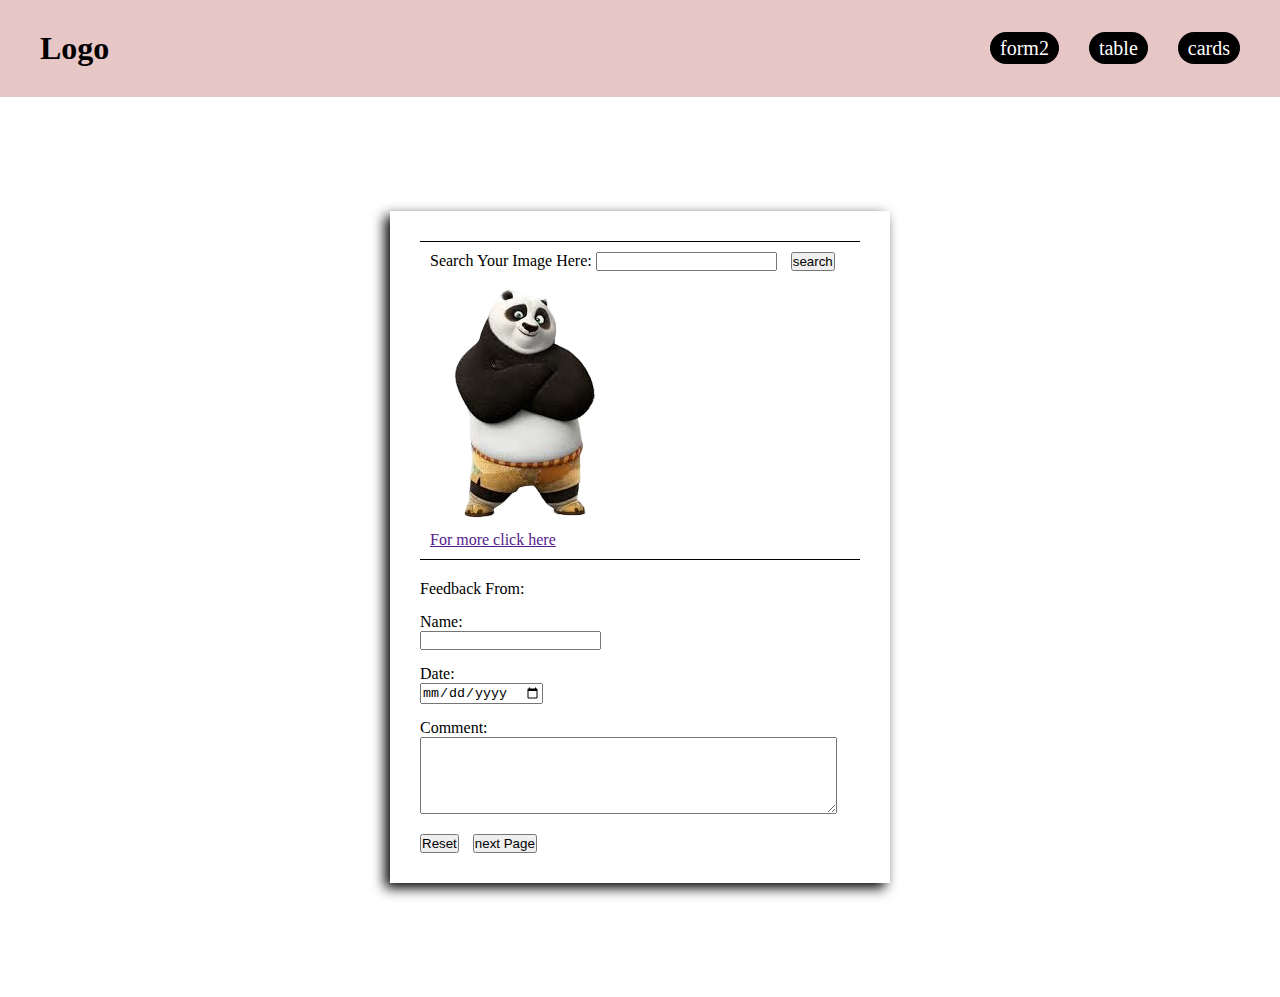
<file: index.html>
<!DOCTYPE html>
<html lang="en">

    <head>
        <meta charset="UTF-8">
        <meta name="viewport" content="width=device-width, initial-scale=1.0">
        <title>FORM</title>

        <style>
            * {
                margin: 0;
                padding: 0;
                box-sizing: border-box;
            }

            .container {
                max-width: 1200px;
                margin: 0 auto;
            }

            header {
                background-color: rgb(231, 198, 198);
                padding: 30px;
            }

            .head {
                display: flex;
                justify-content: space-between;
                align-items: center;
            }

            nav ul {
                display: flex;
                gap: 30px;

            }

            nav ul li {
                list-style: none;

            }

            nav ul li a {
                text-decoration: none;
                color: white;
                font-size: 20px;
                cursor: pointer;
                background-color: black;
                padding: 5px 10px;
                border-radius: 20px;
            }

            main {
                display: flex;
                justify-content: center;
                align-items: center;
                min-height: 100vh;
            }

            form {
                width: 500px;
                /* border: 1px solid black; */
                box-shadow: -5px 5px 12px black;
                padding: 30px;
            }

            .form-div-1 {
                border-top: 1px solid black;
                border-bottom: 1px solid black;
                padding: 10px;
            }

            img {
                display: block;
            }

            .form-div-2 legend {
                margin-top: 20px
            }

            .form-div-2 label {
                display: block;
                margin-top: 15px;
            }

            textarea {
                display: block;
            }

            input[type="reset"] {
                margin-top: 20px;
            }

            button {
                margin-left: 10px;

            }
        </style>
    </head>

    <body>
        <header>
            <div class="container">
                <div class="head">
                    <div class="flex">
                        <h1>Logo</h1>
                    </div>

                    <div class="flex">
                        <nav>
                            <ul>
                                <li><a href="form2.html">form2</a></li>
                                <li><a href="table.html">table</a></li>
                                <li><a href="cards.html">cards</a></li>
                            </ul>
                        </nav>
                    </div>
                </div>
            </div>
        </header>

        <main>
            <section>
                <form>
                    <div class="form-div-1">
                        <label for="search">Search Your Image Here: </label>
                        <input type="search" id="search">
                        <button>search</button>

                        <img src="assets/images/panda.png" alt="">

                        <a href="">For more click here</a>
                    </div>

                    <div class="form-div-2">
                        <legend>Feedback From:</legend>

                        <label for="name">Name:</label>
                        <input type="text" id="name">

                        <label for="date">Date:</label>
                        <input type="date" id="date">

                        <label for="comment">Comment:</label>
                        <textarea cols="50" rows="5" name="" id="comment"></textarea>

                        <input type="reset">
                        <a href="form2.html">
                            <button type="button">next Page</button>
                        </a>
                    </div>

                </form>
            </section>
        </main>

        <footer>

        </footer>
    </body>

</html>
</file>
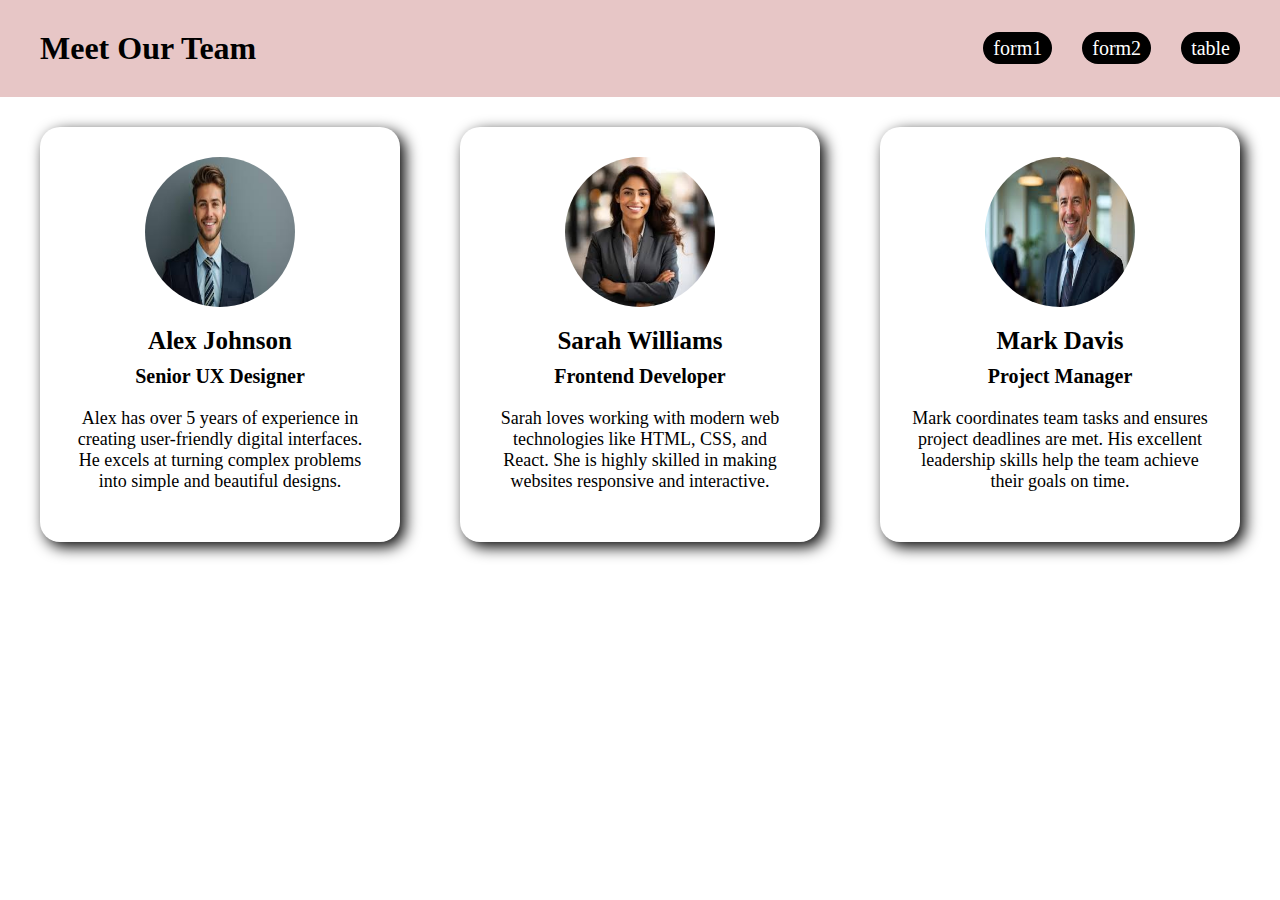
<file: cards.html>
<!DOCTYPE html>
<html lang="en">

    <head>
        <meta charset="UTF-8">
        <meta name="viewport" content="width=device-width, initial-scale=1.0">
        <title>cards</title>
        <link rel="stylesheet" href="cards.css">
    </head>

    <body>
        <header>
            <div class="container">
                <div class="head">
                    <div class="flex">
                        <h1>Meet Our Team</h1>
                    </div>

                    <div class="flex">
                        <nav>
                            <ul>
                                <li><a href="index.html">form1</a></li>
                                <li><a href="form2.html">form2</a></li>
                                <li><a href="table.html">table</a></li>
                            </ul>
                        </nav>
                    </div>
                </div>
            </div>
            </div>
        </header>
        <main>
            <section>
                <div class="container">
                    <div class="card-box">
                        <div class="card">
                            <img src="assets/images/Alex Johnson.jpg" alt="">
                            <h2>Alex Johnson</h2>
                            <h3>Senior UX Designer</h3>
                            <p>Alex has over 5 years of experience in creating user-friendly digital interfaces. He
                                excels at turning complex problems
                                into simple and beautiful designs.</p>
                        </div>
                        <div class="card">
                            <img src="assets/images/Sarah Williams.jpg" alt="">
                            <h2>Sarah Williams</h2>
                            <h3>Frontend Developer</h3>
                            <p>Sarah loves working with modern web technologies like HTML, CSS, and React. She is highly
                                skilled in making websites
                                responsive and interactive.</p>
                        </div>
                        <div class="card">
                            <img src="assets/images/Mark Davis.jpg" alt="">
                            <h2>Mark Davis</h2>
                            <h3>Project Manager</h3>
                            <p>Mark coordinates team tasks and ensures project deadlines are met. His excellent
                                leadership skills help the team achieve
                                their goals on time.</p>
                        </div>
                    </div>
                </div>
            </section>
        </main>
        <footer></footer>
    </body>

</html>
</file>
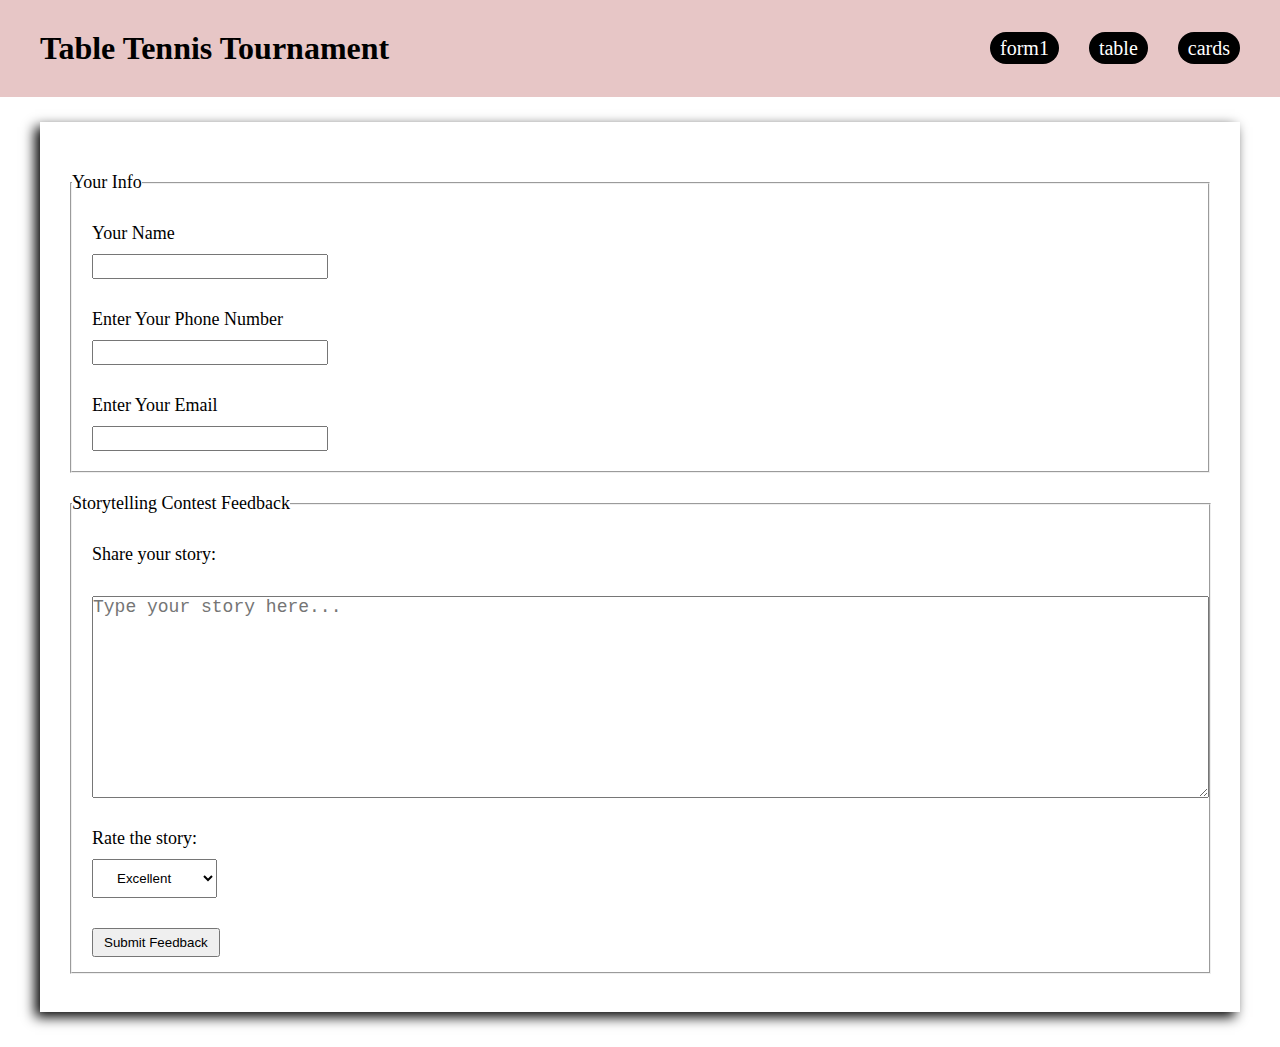
<file: form2.html>
<!DOCTYPE html>
<html lang="en">

    <head>
        <meta charset="UTF-8">
        <meta name="viewport" content="width=device-width, initial-scale=1.0">
        <title>More Info</title>
        <link rel="stylesheet" href="form2.css">
    </head>

    <body>
        <header>
            <div class="container">
                <div class="head">
                    <div class="flex">
                        <h1>Table Tennis Tournament</h1>
                    </div>

                    <div class="flex">
                        <nav>
                            <ul>
                                <li><a href="index.html">form1</a></li>
                                <li><a href="table.html">table</a></li>
                                <li><a href="cards.html">cards</a></li>
                            </ul>
                        </nav>
                    </div>
                </div>
            </div>
        </header>

        <main>
            <section>
                <form>

                    <div class="div-1">
                        <fieldset>
                            <legend>Your Info</legend>

                            <label for="name">Your Name</label>
                            <input type="text" id="name">

                            <label for="number">Enter Your Phone Number</label>
                            <input type="number" id="number">

                            <label for="email">Enter Your Email</label>
                            <input type="email" id="email">
                        </fieldset>

                    </div>

                    <div class="div-2">
                        <fieldset>
                            <legend>Storytelling Contest Feedback</legend>
                            <label for="story">Share your story:</label><br />
                            <textarea id="story" rows="10" cols="100" placeholder="Type your story here..."></textarea>

                            <label for="rating">Rate the story:</label>
                            <select name="" id="rating">
                                <option value="excellent">Excellent</option>
                                <option value="very-good">Very Good</option>
                                <option value="good">Good</option>
                                <option value="average">Average</option>
                            </select>


                            <button class="submit" type="submit">Submit Feedback</button>
                        </fieldset>
                    </div>
                </form>
            </section>
        </main>

        <footer>

        </footer>
    </body>

</html>
</file>
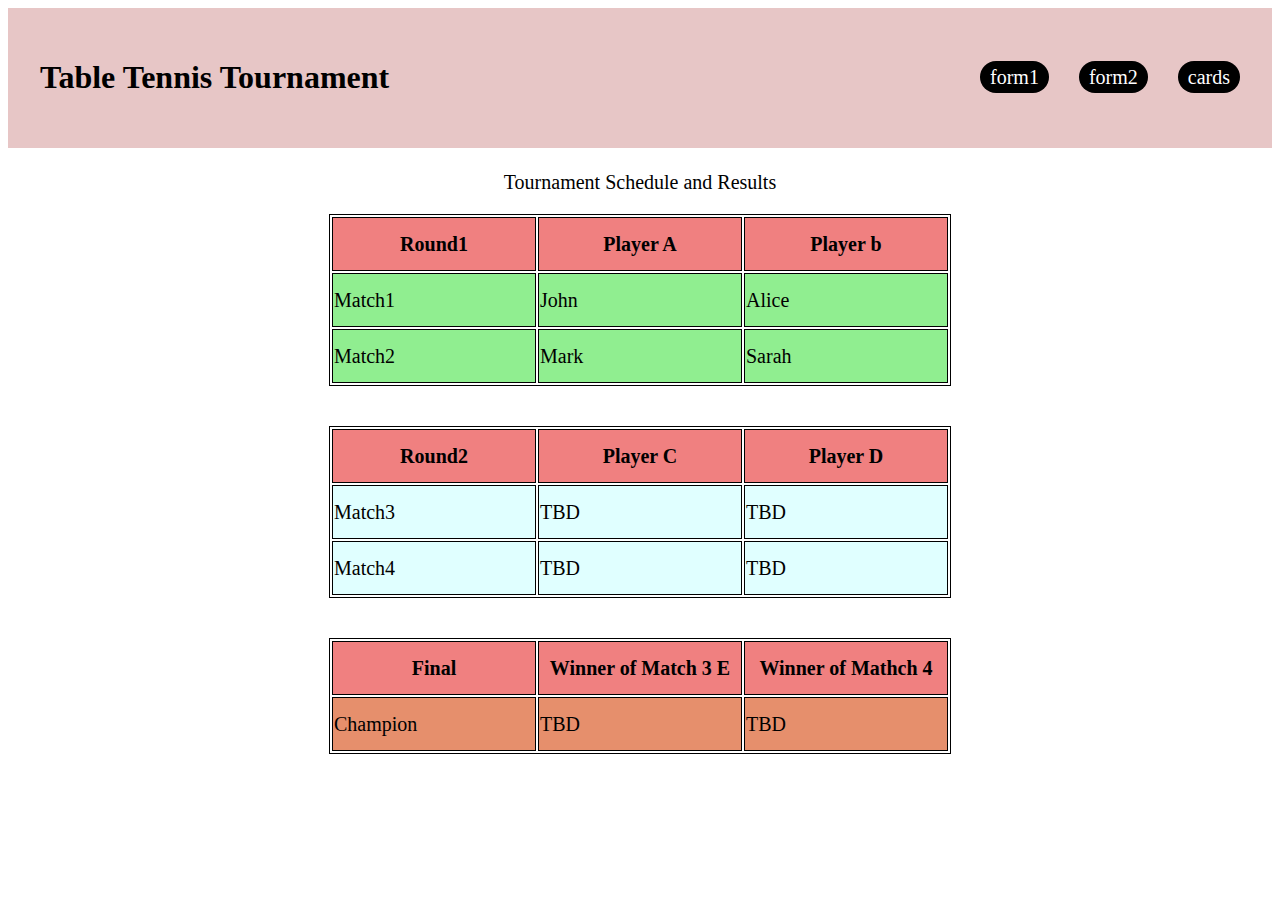
<file: table.html>
<!DOCTYPE html>
<html lang="en">

    <head>
        <meta charset="UTF-8">
        <meta name="viewport" content="width=device-width, initial-scale=1.0">
        <title>table</title>
        <link rel="stylesheet" href="">

        <style>
            main {
                display: flex;
                justify-content: center;
                align-items: center;
                height: 70vh;
            }

            .container{
                max-width: 1200px;
                margin: 0 auto;
            }

            header {
                background-color: rgb(231, 198, 198);
                padding: 30px;
                margin-bottom: 20px;
            }

            .head {
                display: flex;
                justify-content: space-between;
                align-items: center;
            }

            nav ul {
                display: flex;
                gap: 30px;

            }

            nav ul li {
                list-style: none;

            }

            nav ul li a {
                text-decoration: none;
                color: white;
                font-size: 20px;
                cursor: pointer;
                background-color: black;
                padding: 5px 10px;
                border-radius: 20px;
            }

            table {
                border: 1px solid black;
                margin-bottom: 40px;
            }

            caption {
                margin-bottom: 20px;
                font-size: 20px;
            }

            td,
            th {
                border: 1px solid black;
                width: 200px;
                height: 50px;
                font-size: 20px;
                background-color: red;
            }

            .green th {
                background-color: lightcoral;
            }

            .ligh-green td {
                background-color: lightgreen;
            }

            .lightcyan td {
                background-color: lightcyan;
            }

            .lightsalmon td {
                background-color: rgb(230, 143, 108);
            }
        </style>
    </head>

    <body>
        <header>
            <div class="container">
            <div class="head">
                <div class="flex">
                    <h1>Table Tennis Tournament</h1>
                </div>

                <div class="flex">
                    <nav>
                        <ul>
                            <li><a href="index.html">form1</a></li>
                            <li><a href="form2.html">form2</a></li>
                            <li><a href="cards.html">cards</a></li>
                        </ul>
                    </nav>
                </div>
            </div>
            </div>
        </header>

        <main>

            <section>
                <div>
                    <table>
                        <caption>Tournament Schedule and Results</caption>
                        <thead>
                            <tr class="green">
                                <th>Round1</th>
                                <th>Player A</th>
                                <th>Player b</th>
                            </tr>
                        </thead>

                        <tbody>
                            <tr class="ligh-green">
                                <td>Match1</td>
                                <td>John</td>
                                <td>Alice</td>
                            </tr>

                            <tr class="ligh-green">
                                <td>Match2</td>
                                <td>Mark</td>
                                <td>Sarah</td>
                            </tr>
                        </tbody>

                        <tfoot>

                        </tfoot>

                    </table>
                </div>

                <div>
                    <table>
                        <thead>
                            <tr class="green">
                                <th>Round2</th>
                                <th>Player C</th>
                                <th>Player D</th>
                            </tr>
                        </thead>

                        <tbody>
                            <tr class="lightcyan">
                                <td>Match3</td>
                                <td>TBD</td>
                                <td>TBD</td>
                            </tr>

                            <tr class="lightcyan">
                                <td>Match4</td>
                                <td>TBD</td>
                                <td>TBD</td>
                            </tr>
                        </tbody>

                        <tfoot>

                        </tfoot>

                    </table>
                </div>


                <div>
                    <table>
                        <thead>
                            <tr class="green">
                                <th>Final</th>
                                <th>Winner of Match 3 E</th>
                                <th>Winner of Mathch 4</th>
                            </tr>
                        </thead>

                        <tbody>
                            <tr class="lightsalmon">
                                <td>Champion</td>
                                <td>TBD</td>
                                <td>TBD</td>
                            </tr>


                        </tbody>

                        <tfoot>

                        </tfoot>

                    </table>
                </div>


            </section>

        </main>

        <footer></footer>
    </body>

</html>
</file>
<file: cards.css>
* {
    margin: 0;
    padding: 0;
    box-sizing: border-box;
}

.container {
    max-width: 1200px;
    margin: 0 auto;
}

header {
    background-color: rgb(231, 198, 198);
    padding: 30px;
}

.head {
    display: flex;
    justify-content: space-between;
    align-items: center;
}

nav ul {
    display: flex;
    gap: 30px;

}

nav ul li {
    list-style: none;

}

nav ul li a {
    text-decoration: none;
    color: white;
    font-size: 20px;
    cursor: pointer;
    background-color: black;
    padding: 5px 10px;
    border-radius: 20px;
}


.card-box {
    display: flex;
    justify-content: space-between;
}

.card {
    width: 360px;
    margin-top: 30px;
    box-shadow: 5px 5px 15px black;
    border-radius: 20px;
    padding: 30px;
}

.card:hover {
    background-color: black;
    color: white;
    box-sizing: 5px 5px 15px rgb(219, 45, 45);
}

.card img {
    width: 150px;
    height: 150px;
    border-radius: 50%;
    display: block;
    margin: 0 auto;
}

.card h2 {
    font-size: 25px;
    text-align: center;
    margin-bottom: 10px;
    margin-top: 20px;
}


.card h3 {
    font-size: 20px;
    text-align: center;
    margin-bottom: 10px;
}

.card p {
    font-size: 18px;
    text-align: center;
    margin: 20px 0;
}
</file>
<file: form2.css>
* {
    margin: 0;
    padding: 0;
    box-sizing: border-box;
}


.container {
    max-width: 1200px;
    margin: 0 auto;
}

header {
    background-color: rgb(231, 198, 198);
    padding: 30px;
}

.head {
    display: flex;
    justify-content: space-between;
    align-items: center;
}

nav ul {
    display: flex;
    gap: 30px;

}

nav ul li {
    list-style: none;

}

nav ul li a {
    text-decoration: none;
    color: white;
    font-size: 20px;
    cursor: pointer;
    background-color: black;
    padding: 5px 10px;
    border-radius: 20px;
}

main {
    display: flex;
    justify-content: center;
    align-items: center;
    height: 100vh;
    margin-bottom: 30px;
    margin-top: 20px;
}

.Previous {
    padding: 10px 20px;
    background-color: black;
    color: white;
    border-radius: 20px;
}

form {
    width: 1200px;
    height: 890px;
    padding: 30px;
    box-shadow: -5px 5px 12px black;
    font-size: 18px;
}

.div-1 {
    margin: 20px 0;

}

.div-1 label {
    display: block;
    margin-top: 30px;
    margin-bottom: 10px;
    margin-left: 20px;
    font-size: 18px;
}

.div-1 input {
    display: block;
    margin-bottom: 20px;
    margin-left: 20px;
    font-size: 18px;
}

.div-2 label {
    display: block;
    margin-top: 30px;
    margin-left: 20px;

}

.div-2 textarea {
    display: block;
    margin-left: 20px;
    margin-top: 10px;
    font-size: 18px;
}

.div-2 select {
    padding: 10px 20px;
    display: block;
    margin-top: 10px;
    margin-bottom: 30px;
    margin-left: 20px;
}

.submit {
    margin-left: 20px;
    margin-bottom: 15px;
    padding: 5px 10px;
}
</file>
